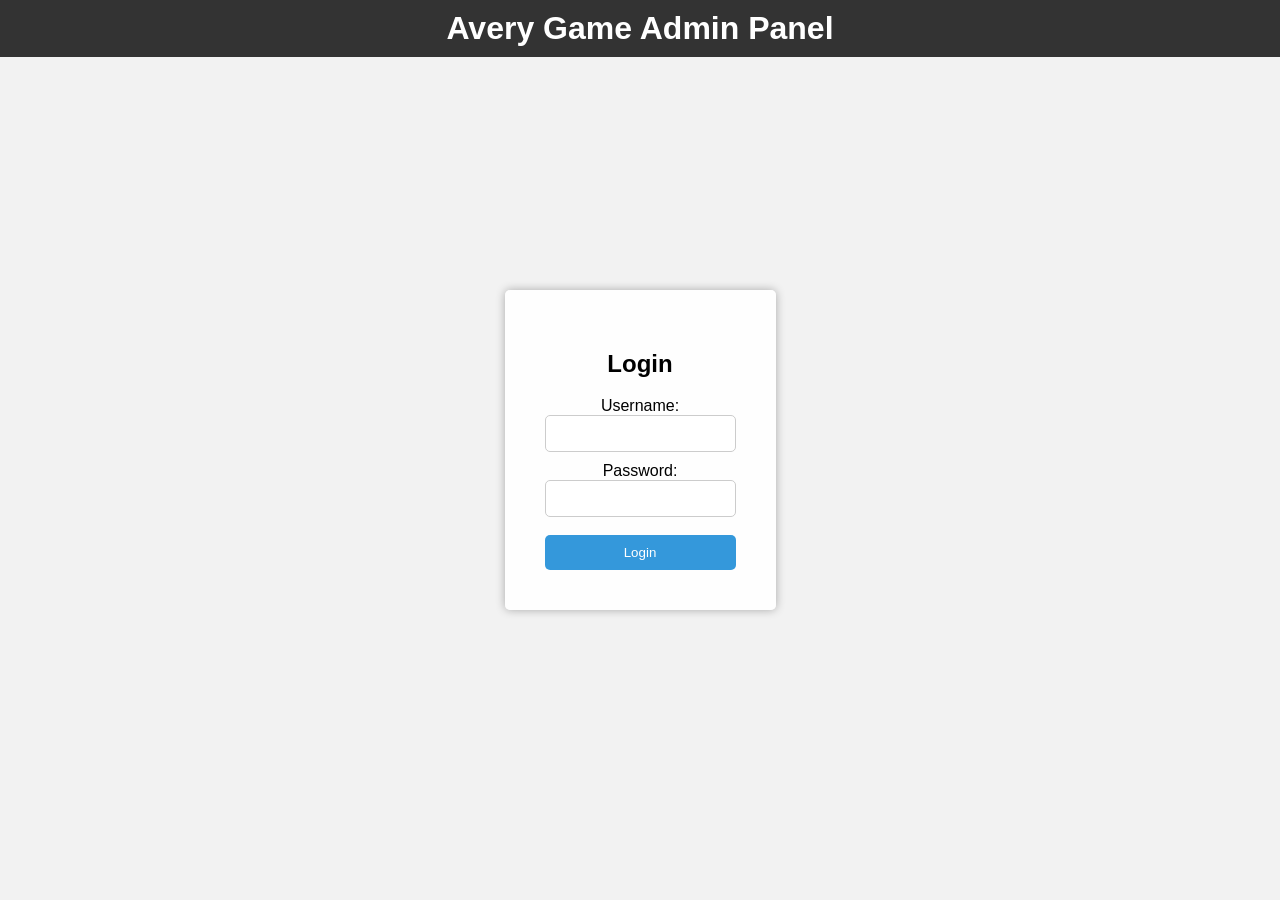
<file: admin/index.html>
<!DOCTYPE html>
<html>
<head>
    <title>Avery Game Admin Panel</title>
    <style>
        body {
            font-family: Arial, sans-serif;
            margin: 0;
            padding: 0;
            background-color: #f2f2f2;
            display: flex;
            flex-direction: column;
            align-items: center;
            justify-content: center;
            height: 100vh;
        }

        h1 {
            background-color: #333;
            color: white;
            padding: 10px;
            margin: 0;
            width: 100%;
            text-align: center;
            position: absolute;
            top: 0;
        }

        #user-list {
            background-color: white;
            padding: 20px;
            margin: 20px;
            border-radius: 5px;
            box-shadow: 0 0 10px rgba(0, 0, 0, 0.1);
            display: none;
        }

        #users {
            list-style: none;
            padding: 0;
        }

        .user-button {
            background-color: #ccc;
            color: #333;
            border: none;
            border-radius: 5px;
            cursor: pointer;
            padding: 10px;
            margin-bottom: 10px;
        }

        .user-button:hover {
            background-color: #f2f2f2;
        }

        #user-details, #create-user {
            background-color: white;
            padding: 20px;
            margin: 20px;
            border-radius: 5px;
            box-shadow: 0 0 10px rgba(0, 0, 0, 0.1);
            display: none;
        }

        #user-properties {
            list-style: none;
            padding: 0;
        }

        #user-properties li {
            margin-bottom: 10px;
        }

        .checkbox-label {
            display: block;
            margin-top: 10px;
        }

        #back-button {
            margin-top: 10px;
        }

        .save-button {
            display: block;
            margin-top: 10px;
        }

        #login-container {
            background-color: rgba(255, 255, 255, 0.9);
            border-radius: 5px;
            box-shadow: 0 0 10px rgba(0, 0, 0, 0.3);
            text-align: center;
        }
        
        * {
            box-sizing: border-box;
        }

        #login-form {
         padding: 40px; /* Increase the padding to provide more space */
         box-sizing: border-box;
         display: inline-block;
        }

        #create-user-container {
            background-color: rgba(255, 255, 255, 0.9);
            border-radius: 5px;
            box-shadow: 0 0 10px rgba(0, 0, 0, 0.3);
            text-align: center;
            margin-top: 20px; /* Add margin to separate the containers */
        }

        #create-user-form {
            padding: 20px;
            box-sizing: border-box;
            display: inline-block; /* Display the form as an inline-block */
        }

       

        label {
            display: block;
            margin-top: 10px;
        }

        input[type="text"],
        input[type="password"] {
            width: 100%;
            padding: 10px;
            border: 1px solid #ccc;
            border-radius: 5px;
        }

        #login-button,
        #create-user-button {
            background-color: #3498db;
            color: white;
            border: none;
            border-radius: 5px;
            padding: 10px;
            cursor: pointer;
            width: 100%;
        }

    </style>
</head>
<body>

    <h1>Avery Game Admin Panel</h1>
    <div id="login-container">
        <div id="login-form">
            <h2>Login</h2>
            <label for="username">Username:</label>
            <input type="text" id="username">
            <label for="password">Password:</label>
            <input type="password" id="password">
            <br><br>
            <button id="login-button" onclick="login()">Login</button>
        </div>
    </div>


    <div id="user-list">
        <h2>Users</h2>
        <button id = "createUserButton" class="user-button" onclick="showCreateUser()">Create User</button>
        <br>
        <ul id="users">
        </ul>
    </div>

    <div id="create-user">
        <h2>Create User</h2>
        <label for="username">Username:</label>
        <input type="text" id="signupusername">
        <label for="password">Password:</label>
        <input type="password" id="signuppassword">
        <label for="profilePhoto">Profile Photo</label>
        <input type="text" id="profilePhoto">
        <br>
        <button id="login-button" onclick="createUser(document.getElementById('signupusername').value, document.getElementById('signuppassword').value, document.getElementById('profilePhoto').value)">Create User</button>
        <br>
        <button id="login-button" onclick="goBack()">Back to Users</button>
    </div>

    <div id="user-details">
        <h2>User Profile</h2>
        <p><strong>Name: </strong><span id="user-name"></span></p>
        <p><strong>ID: </strong><span id="user-id"></span></p>
        <p><strong>Properties:</strong></p>
        <ul id="user-properties">
        </ul>
        <label class="checkbox-label">
            <input type="checkbox" id="admin-checkbox"> Admin
        </label>
        <label class="checkbox-label">
            <input type="checkbox" id="banned-checkbox"> Banned
        </label>
        <label class="checkbox-label">
            <input type="checkbox" id="beta-tester-checkbox"> Beta Tester
        </label>
        <label for="MtxInput">Mtx Currency: </label>
        <input type="text" id="MtxInput">
        <br>
        <button id="login-button" class="save-button" onclick="saveUser()">Save</button>
        <br>
        <button id="login-button" onclick="goBack()">Back to Users</button>
        <br>
        <button id="login-button" onclick="deleteUser(document.getElementById('user-id').innerHTML)">Delete User</button>

    </div>

    <script>
        // Sample data for users and their properties
        let users = {};
        const apiUrl = window.location.protocol + "//" + window.location.hostname + ":" + window.location.port;

       // checkKey();

        // Current user being displayed
        let currentUser = null;

        let userId = null;

        if (localStorage.getItem("key") != null)
        {
            tryLogin();
        }

        async function tryLogin()
        {
            if (!localStorage.getItem("username"))
            {
                return;
            }

            document.getElementById("login-button").disabled = true;
            let authkeyUrl = apiUrl + "/api/v1/account/authenticateAdmin";
            let data = {"username": localStorage.getItem("username"), "password": localStorage.getItem("password")};
            let response = await fetch(authkeyUrl, {
                method: "POST", // *GET, POST, PUT, DELETE, etc.
                mode: "cors", // no-cors, *cors, same-origin
                cache: "no-cache", // *default, no-cache, reload, force-cache, only-if-cached
                credentials: "same-origin", // include, *same-origin, omit
                headers: {
                    "Content-Type": "application/json",
                    // 'Content-Type': 'application/x-www-form-urlencoded',
                },
                redirect: "follow", // manual, *follow, error
                referrerPolicy: "no-referrer", // no-referrer, *no-referrer-when-downgrade, origin, origin-when-cross-origin, same-origin, strict-origin, strict-origin-when-cross-origin, unsafe-url
                body: JSON.stringify(data), // body data type must match "Content-Type" header
            });

            if (response.status == 200)
            {
                document.getElementById("username").value = localStorage.getItem("username");
                document.getElementById("password").value = localStorage.getItem("password");
                document.getElementById("login-form").style.display = "none";
                document.getElementById("login-button").disabled = false;
                await addUsers();
                document.getElementById("user-list").style.display = "block";
                return;
            }

            document.getElementById("login-button").disabled = false;
        }

        function promptCreateUser() {
            let username = prompt("Username");
            let password = prompt("Password");
            let profilePhoto = prompt("Profile Photo");

            createUser(username, password, profilePhoto);
        }

        async function deleteUser(userid) {
            if (!confirm("Are you sure you would like to delete user " + userid + "?"))
                return;
            if (userid)
            {
                const username = document.getElementById("username").value;
                const password = document.getElementById("password").value;
                let deleteUserUrl = apiUrl + "/api/v1/admin/deleteUser";
                let data = {"username": username, "password": password, "toDelete": userid};
                document.getElementById("login-button").disabled = true;
                let response = await fetch(deleteUserUrl, {
                    method: "POST", // *GET, POST, PUT, DELETE, etc.
                    mode: "cors", // no-cors, *cors, same-origin
                    cache: "no-cache", // *default, no-cache, reload, force-cache, only-if-cached
                    credentials: "same-origin", // include, *same-origin, omit
                    headers: {
                        "Content-Type": "application/json",
                        // 'Content-Type': 'application/x-www-form-urlencoded',
                    },
                    redirect: "follow", // manual, *follow, error
                    referrerPolicy: "no-referrer", // no-referrer, *no-referrer-when-downgrade, origin, origin-when-cross-origin, same-origin, strict-origin, strict-origin-when-cross-origin, unsafe-url
                    body: JSON.stringify(data), // body data type must match "Content-Type" header
                });

                const json = await response.json();

                if (response.status == 200)
                {
                    addUsers();
                    goBack();
                    document.getElementById("login-button").disabled = false;
                }
                else
                {
                    alert("An error has occurred. " + json["message"]);
                    document.getElementById("login-button").disabled = false;
                }
            }
            else
            {
                alert("No user ID");
            }
        }

        // Function to display user details
        function showUser(username) {
            currentUser = username;
            const user = users[username];

            if (user) {
                document.getElementById("user-name").textContent = user.name;
                document.getElementById("user-id").textContent = user.id;
                const propertiesList = document.getElementById("user-properties");
                propertiesList.innerHTML = '';

                document.getElementById("admin-checkbox").checked = user.admin;
                document.getElementById("banned-checkbox").checked = user.banned;
                document.getElementById("beta-tester-checkbox").checked = user.betaTester;

                document.getElementById("user-list").style.display = "none";
                document.getElementById("user-details").style.display = "block";
            } else {
                alert("User not found.");
            }
        }

        function showCreateUser() {
            document.getElementById('user-list').style.display = "none";
            document.getElementById('create-user').style.display = "block";
        }

        // Function to save user properties
        async function saveUser() {
            if (currentUser) {
                const user = users[currentUser];
                const username = document.getElementById("username").value;
                const password = document.getElementById("password").value;

                if (user) {
                    user.admin = document.getElementById("admin-checkbox").checked;
                    user.banned = document.getElementById("banned-checkbox").checked;
                    user.betaTester = document.getElementById("beta-tester-checkbox").checked;

                    let setAdminUrl = apiUrl + "/api/v1/admin/setAdmin";
                    let data = {"username": username, "password": password, "user": user.id, "admin": user.admin};

                    document.getElementById("login-button").disabled = true;

                    let response = await fetch(setAdminUrl, {
                        method: "POST", // *GET, POST, PUT, DELETE, etc.
                        mode: "cors", // no-cors, *cors, same-origin
                        cache: "no-cache", // *default, no-cache, reload, force-cache, only-if-cached
                        credentials: "same-origin", // include, *same-origin, omit
                        headers: {
                            "Content-Type": "application/json",
                            // 'Content-Type': 'application/x-www-form-urlencoded',
                        },
                        redirect: "follow", // manual, *follow, error
                        referrerPolicy: "no-referrer", // no-referrer, *no-referrer-when-downgrade, origin, origin-when-cross-origin, same-origin, strict-origin, strict-origin-when-cross-origin, unsafe-url
                        body: JSON.stringify(data), // body data type must match "Content-Type" header
                    });

                    let json = await response.json();
                    let errorMessage = json["message"];

                    if (response.status != 200)
                    {
                        alert(`Saving user failed. Error: ${errorMessage}`);
                        document.getElementById("login-button").disabled = false;
                        return;
                    }


                    const setBetaTester = apiUrl + "/api/v1/admin/setBetaTester";
                    data = {"username": username, "password": password, "user": user.id, "betaTester": user.betaTester};

                    response = await fetch(setBetaTester, {
                        method: "POST", // *GET, POST, PUT, DELETE, etc.
                        mode: "cors", // no-cors, *cors, same-origin
                        cache: "no-cache", // *default, no-cache, reload, force-cache, only-if-cached
                        credentials: "same-origin", // include, *same-origin, omit
                        headers: {
                            "Content-Type": "application/json",
                            // 'Content-Type': 'application/x-www-form-urlencoded',
                        },
                        redirect: "follow", // manual, *follow, error
                        referrerPolicy: "no-referrer", // no-referrer, *no-referrer-when-downgrade, origin, origin-when-cross-origin, same-origin, strict-origin, strict-origin-when-cross-origin, unsafe-url
                        body: JSON.stringify(data), // body data type must match "Content-Type" header
                    });

                    json = await response.json();
                    errorMessage = json["message"];

                    if (response.status != 200)
                    {
                        alert(`Saving user failed. Error: ${errorMessage}`);
                        document.getElementById("login-button").disabled = false;
                        return;
                    }

                    const setBannedUrl = apiUrl + "/api/v1/admin/setBanned";
                    data = {"username": username, "password": password, "user": user.id, "banned": user.banned};

                    response = await fetch(setBannedUrl, {
                        method: "POST", // *GET, POST, PUT, DELETE, etc.
                        mode: "cors", // no-cors, *cors, same-origin
                        cache: "no-cache", // *default, no-cache, reload, force-cache, only-if-cached
                        credentials: "same-origin", // include, *same-origin, omit
                        headers: {
                            "Content-Type": "application/json",
                            // 'Content-Type': 'application/x-www-form-urlencoded',
                        },
                        redirect: "follow", // manual, *follow, error
                        referrerPolicy: "no-referrer", // no-referrer, *no-referrer-when-downgrade, origin, origin-when-cross-origin, same-origin, strict-origin, strict-origin-when-cross-origin, unsafe-url
                        body: JSON.stringify(data), // body data type must match "Content-Type" header
                    });

                    json = await response.json();
                    errorMessage = json["message"];

                    if (response.status == 200)
                    {
                        alert("User properties saved.");
                        document.getElementById("login-button").disabled = false;
                    }
                    else
                    {
                        alert(`Saving user failed. Error: ${errorMessage}`);
                        document.getElementById("login-button").disabled = false;
                    }
                }
            }
        }

        function setCookie(key, userId) {            
            window.localStorage.setItem("key", key);
            window.localStorage.setItem("user", userId);
        }

        function getCookie(name) {
            return window.localStorage.getItem(name);
         }

        // Function to go back to user selection
        function goBack() {
            currentUser = null;
            document.getElementById("user-details").style.display = "none";
            document.getElementById("user-list").style.display = "block";
            document.getElementById("create-user").style.display = "none";
        }

        async function getNewKey() {
            const username = document.getElementById("username").value;
            const password = document.getElementById("password").value;
            
            
            const data = {"username": username, "password": password, "user": userId};
            const url = apiUrl + "/api/v1/authentication/createAuthToken";

            const response = await fetch(url, {
                method: "POST",
                mode: "cors",
                cache: "no-cache",
                credentials: "same-origin",
                headers: {
                    "Content-Type": "application/json"
                },
                redirect: "follow",
                referrerPolicy: "no-referrer",
                body: JSON.stringify(data),
            });

            const json = await response.json();

            const newKey = json["auth"];

            if (response.status == 200)
            {
                setCookie(newKey, userId);
            }
            else
            {
                alert(`Refreshing login token failed, Error: ${json["message"]}`);
            }
        }

        // Function to simulate a login
        async function login() {
            const username = document.getElementById("username").value;
            const password = document.getElementById("password").value;

            let success = false;
            
            let data = {"username": username, "password": password};
            let url = apiUrl + "/api/v1/account/authenticateAdmin";

            //const { key, userId } = getCookie();
            //alert(key);

            document.getElementById("login-button").disabled = true;
            const response = await fetch(url, {
                method: "POST",
                mode: "cors",
                cache: "no-cache",
                credentials: "same-origin",
                headers: {
                    "Content-Type": "application/json"
                },
                redirect: "follow",
                referrerPolicy: "no-referrer",
                body: JSON.stringify(data),
            });

            const json = await response.json();
            const errorMessage = json["message"];
            success = response.status == 200;
            
            if (success)
            {
                window.localStorage.username = username;
                window.localStorage.password = password;
                setCookie(json["key"], json["userId"]);
                userId = json["userId"];
                //setInterval(async function () { await getNewKey() }, 180000);
                document.getElementById("login-form").style.display = "none";
                await addUsers();
                document.getElementById("user-list").style.display = "block";
                document.getElementById("login-button").disabled = false;
            } else {
                alert(`Login failed. Error: ${errorMessage}`);
                document.getElementById("login-button").disabled = false;
            }
        }

        async function addUsers()
        {
            
            const url = apiUrl + "/api/v1/data/getUsers";

            const response = await fetch(url);
            const json = await response.json();

            const newUsers = json["users"];
            users = {};

            const myNode = document.getElementById("users");
            while (myNode.firstChild) {
                myNode.removeChild(myNode.lastChild);
            }

            for (let i = 0; i < newUsers.length; i++)
            {   
                users[newUsers[i]["username"]] = {"name": newUsers[i]["username"], "admin": newUsers[i]["admin"], "banned": newUsers[i]["banned"], "betaTester": newUsers[i]["betaTester"], id: newUsers[i]["id"]}; 
                const element = document.getElementById("users");
                const list = document.createElement("li");
                const button = document.createElement("button");
                button.innerHTML = newUsers[i]["username"];
                button.onclick = function() {showUser(newUsers[i]["username"])};
                button.className = "user-button";
                list.appendChild(button);
                element.appendChild(list);
            }

        }

        async function createUser(username, password, profilePhoto)
        {
            
            let url = apiUrl + "/api/v1/account/createUser";

            const data = {"username": username, "password": password, "profilePhoto": profilePhoto};

            document.getElementById("login-button").disabled = true;
            const response = await fetch(url, {
                method: "POST",
                mode: "cors",
                cache: "no-cache",
                credentials: "same-origin",
                headers: {
                    "Content-Type": "application/json",
                },
                redirect: "follow",
                referrerPolicy: "no-referrer",
                body: JSON.stringify(data),
            });

            const json = await response.json();
            const errorMessage = json["message"];
            success = response.status == 200;

            if (!success)
            {
                alert(`Failed to create user. Error: ${errorMessage}`);
                document.getElementById("login-button").disabled = false;
                return;
            }

            alert("Created user!");
            document.getElementById("login-button").disabled = false;
            addUsers();
        }

        async function checkKey()
        {
            let success = false;

            let url = apiUrl + "/api/v1/account/authenticateUser";

            const username = window.localStorage.username;
            const password = window.localStorage.password;

            data = {"username": username, "password": password};

            
            if (!username || !password)
            {
                return;
            }

            const response = await fetch(url, {
                method: "POST",
                mode: "cors",
                cache: "no-cache",
                credentials: "same-origin",
                headers: {
                    "Content-Type": "application/json",
                },
                redirect: "follow",
                referrerPolicy: "no-referrer",
                body: JSON.stringify(data),
            });

            const json = await response.json();
            const errorMessage = json["message"];
            alert(response.status);
            success = response.status == 200;

            if (success)
            {
                setCookie(json["key"]);
                userId = json["userId"];
                document.getElementById("login-form").style.display = "none";
                document.getElementById("user-list").style.display = "block";
            }
            else
            {
                return;
            }
            
        }
    </script>
</body>
</html>
</file>
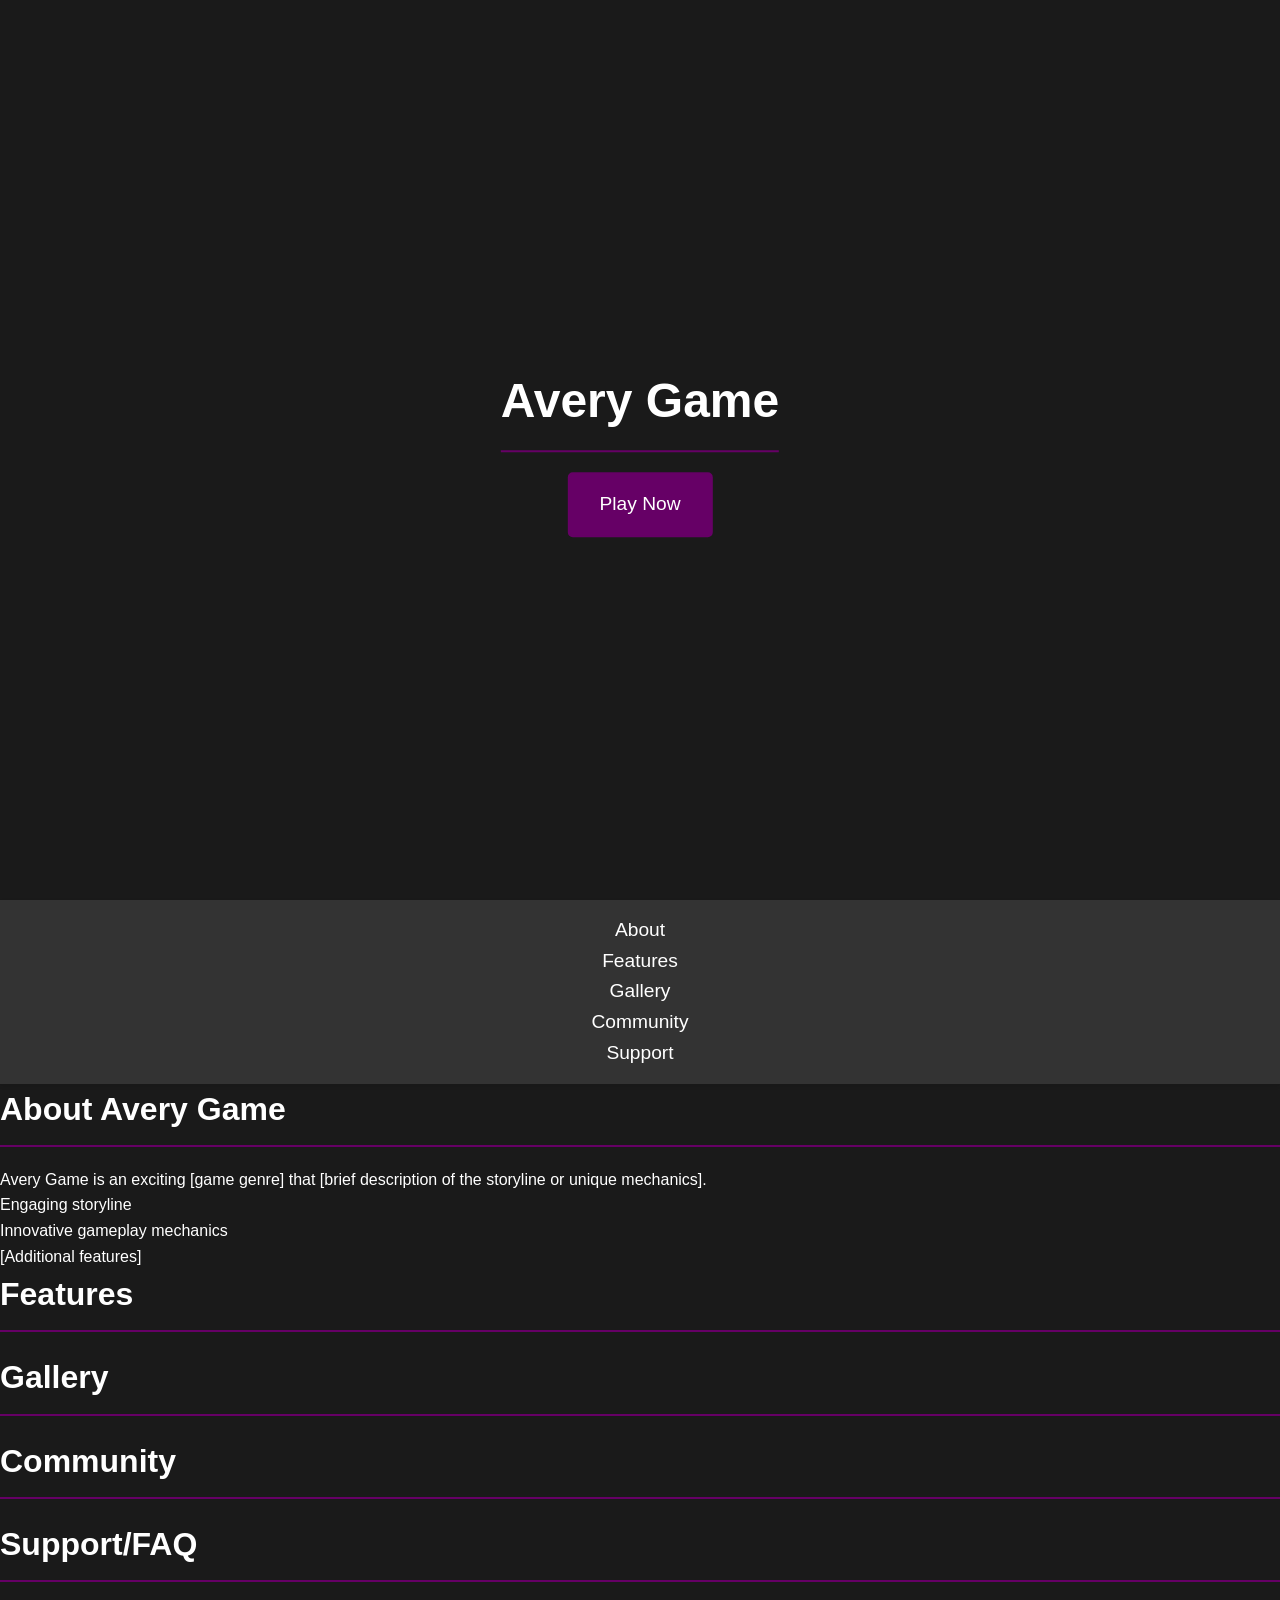
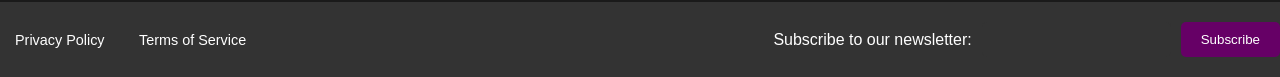
<file: site/index.html>
<!DOCTYPE html>
<html lang="en">
<head>
  <meta charset="UTF-8">
  <meta name="viewport" content="width=device-width, initial-scale=1.0">
  <link rel="stylesheet" href="styles.css">
  <title>Avery Game</title>
</head>
<body>

  <!-- Hero Section -->
  <section class="hero">
    <video autoplay loop muted>
      <source src="https://cdn.averymadness.me/averygame/site/bg.mp4" type="video/mp4">
      Your browser does not support the video tag.
    </video>
    <div class="hero-content">
      <h1>Avery Game</h1>
      <a href="#" class="cta-button">Play Now</a>
    </div>
  </section>

  <!-- Navigation Bar -->
  <nav class="navbar">
    <ul>
      <li><a href="#about">About</a></li>
      <li><a href="#features">Features</a></li>
      <li><a href="#gallery">Gallery</a></li>
      <li><a href="#community">Community</a></li>
      <li><a href="#support">Support</a></li>
    </ul>
  </nav>

  <!-- About Section -->
  <section id="about" class="about">
    <h2>About Avery Game</h2>
    <p>Avery Game is an exciting [game genre] that [brief description of the storyline or unique mechanics].</p>
    <ul>
      <li>Engaging storyline</li>
      <li>Innovative gameplay mechanics</li>
      <li>[Additional features]</li>
    </ul>
  </section>

  <!-- Features Section -->
  <section id="features" class="features">
    <h2>Features</h2>
    <!-- Add stunning images/icons with short descriptions here -->
  </section>

  <!-- Gallery Section -->
  <section id="gallery" class="gallery">
    <h2>Gallery</h2>
    <!-- Add carousel of in-game screenshots, artwork, and videos here -->
  </section>

  <!-- Community Section -->
  <section id="community" class="community">
    <h2>Community</h2>
    <!-- Add social media feeds, links, and event updates here -->
  </section>

  <!-- Support/FAQ Section -->
  <section id="support" class="support">
    <h2>Support/FAQ</h2>
    <!-- Add collapsible FAQ and contact information here -->
  </section>

  <!-- Footer -->
  <footer>
    <div class="footer-content">
      <!-- Legal information and links -->
      <div class="legal">
        <a href="#">Privacy Policy</a>
        <a href="#">Terms of Service</a>
      </div>
      <!-- Newsletter sign-up form -->
      <form class="newsletter-form">
        <label for="email">Subscribe to our newsletter:</label>
        <input type="email" id="email" name="email" required>
        <button type="submit">Subscribe</button>
      </form>
    </div>
  </footer>

</body>
</html>
</file>
<file: site/styles.css>
/* Reset some default styles */
body, h1, h2, h3, p, ul {
  margin: 0;
  padding: 0;
}

body {
  font-family: 'Roboto', sans-serif; /* Roboto font */
  background-color: #1a1a1a; /* Darker background color */
  color: #fff; /* Light text color */
  line-height: 1.6;
}

/* Hero Section */
.hero {
  position: relative;
  height: 100vh;
  overflow: hidden;
}

video {
  width: 100%;
  height: 100%;
  object-fit: cover;
  opacity: 0.8; /* Subtle background video */
}

.hero-content {
  position: absolute;
  top: 50%;
  left: 50%;
  transform: translate(-50%, -50%);
  text-align: center;
  color: #fff;
}

h1 {
  font-size: 3em;
  margin-bottom: 20px;
  font-weight: 700; /* Bolder font weight for emphasis */
  border-bottom: 2px solid #660066; /* Subtle border for separation */
  padding-bottom: 10px; /* Add some padding for space */
}

.cta-button {
  display: inline-block;
  padding: 15px 30px;
  font-size: 1.2em;
  text-decoration: none;
  background-color: #660066; /* Darker cooler purple button color */
  color: #fff;
  border: 2px solid #660066; /* Add a subtle border */
  border-radius: 5px;
  transition: background-color 0.3s, color 0.3s;
}

.cta-button:hover {
  background-color: #4c004c; /* Darker cooler purple button color on hover */
  color: #fff;
}

/* Navigation Bar */
.navbar {
  position: sticky;
  top: 0;
  background-color: #333; /* Slightly lighter than the background */
  padding: 15px 0;
  text-align: center;
  box-shadow: 0 2px 4px rgba(0, 0, 0, 0.1); /* Subtle box-shadow for depth */
}

.navbar ul {
  list-style: none;
}

.navbar a {
  text-decoration: none;
  color: #fff;
  margin: 0 15px;
  font-size: 1.2em;
  transition: color 0.3s;
}

.navbar a:hover {
  color: #660066; /* Darker cooler purple accent color on hover */
}

/* Section Headings */
section h2 {
  font-size: 2em;
  margin-bottom: 20px;
  font-weight: 700; /* Bolder font weight for emphasis */
  border-bottom: 2px solid #660066; /* Subtle border for separation */
  padding-bottom: 10px; /* Add some padding for space */
}

/* About, Features, Gallery, Community, Support Sections */
/* Add your styling for these sections */

/* Footer */
footer {
  background-color: #333; /* Slightly lighter than the background */
  color: #fff;
  padding: 20px 0;
  text-align: center;
}

.footer-content {
  display: flex;
  justify-content: space-between;
  align-items: center;
}

.legal a {
  color: #fff;
  text-decoration: none;
  margin: 0 15px;
  font-size: 0.9em;
  transition: color 0.3s;
}

.legal a:hover {
  color: #660066; /* Darker cooler purple accent color on hover */
}

.newsletter-form {
  display: flex;
  align-items: center;
}

label {
  margin-right: 10px;
}

input {
  padding: 10px;
  border: none;
  border-radius: 5px;
  margin-right: 10px;
  background-color: #333; /* Darker input background */
  color: #fff;
}

button {
  padding: 10px 20px;
  background-color: #660066; /* Darker cooler purple button color */
  color: #fff;
  border: none;
  border-radius: 5px;
  cursor: pointer;
  transition: background-color 0.3s;
}

button:hover {
  background-color: #4c004c; /* Darker cooler purple button color on hover */
}
</file>
